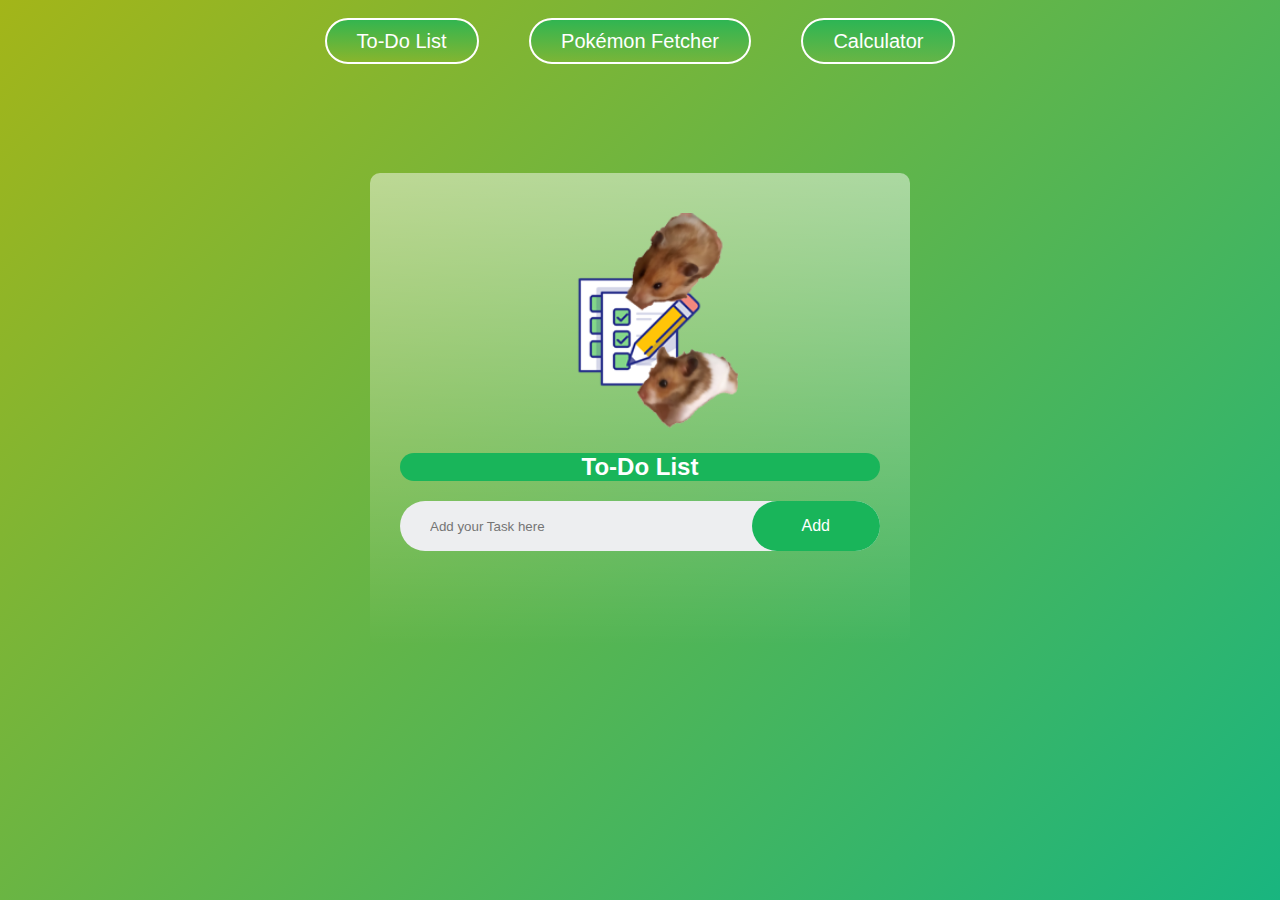
<file: index.html>
<!DOCTYPE html>
<html>
  <head>
    <meta charset="UTF-8" />
    <meta name="viewport" content="width=device-width, initial-scale=1.0" />
    <title>To-Do-App | 93' Industries</title>
    <link rel="stylesheet" href="style.css" />
  </head>
  <body>
    <div class="container">
      <div class="Selection-Bar">
        <a href="index.html">To-Do List</a>
        <a href="pokemon fetcher/pokemon.html">Pokémon Fetcher</a>
        <a href="calculator/calculator.html">Calculator</a>
      </div>
      <div class="todo-app">
        <img src="content/Main_Icon.png" />
        <h2>To-Do List</h2>
        <div class="row">
          <input type="text" id="inputBox" placeholder="Add your Task here" />
          <button onclick="AddTask()">Add</button>
        </div>
        <ul id="listContainer"></ul>
      </div>
    </div>
    <script src="to-do-list.js"></script>
  </body>
</html>
</file>
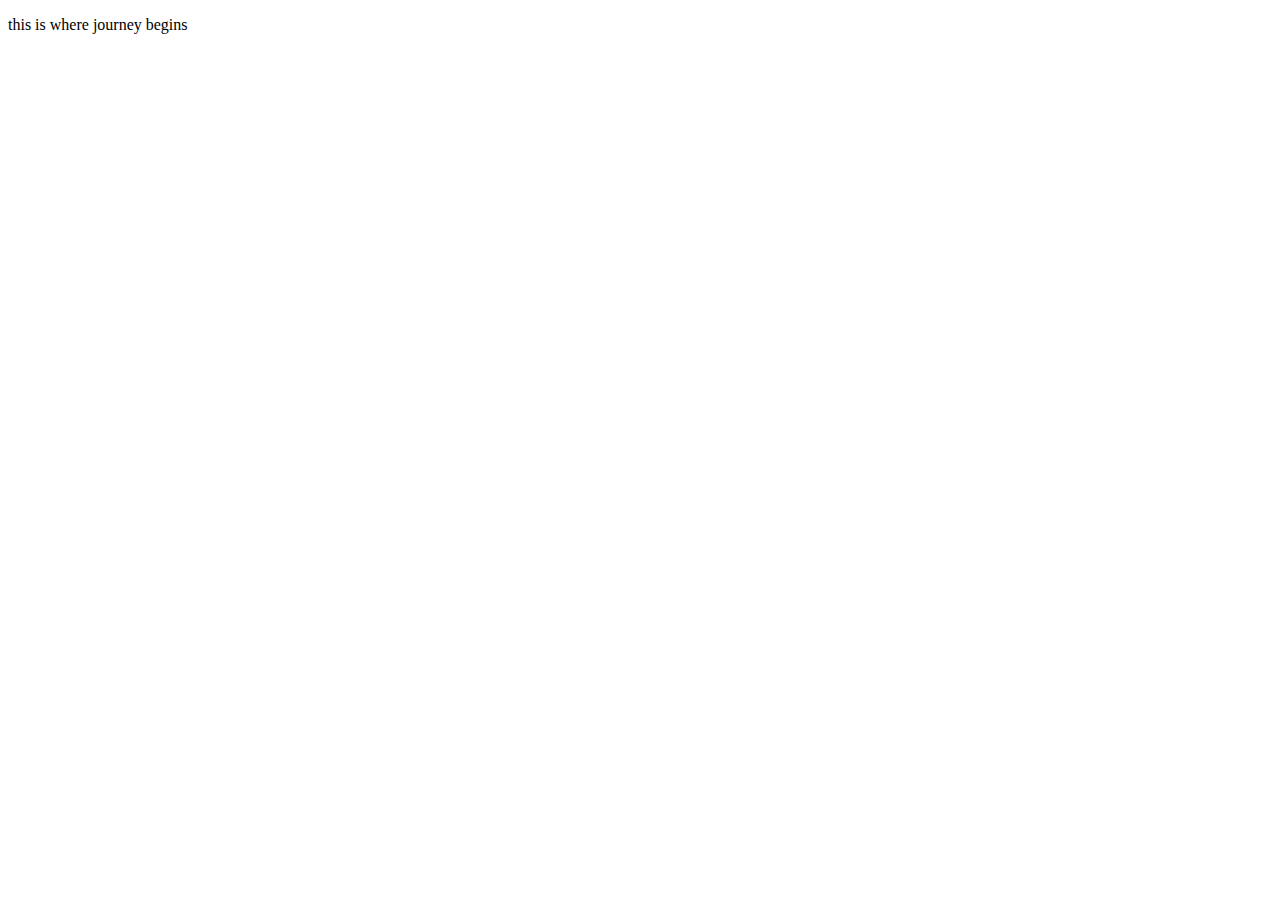
<file: To-Do-App.html>
<!DOCTYPE html>
<html lang="en">
<head>
    <meta charset="UTF-8">
    <meta name="viewport" content="width=device-width, initial-scale=1.0">
    <title>To-Do-App</title>
</head>
<body>
    <p> this is where journey begins</p>
</body>
</html>
</file>
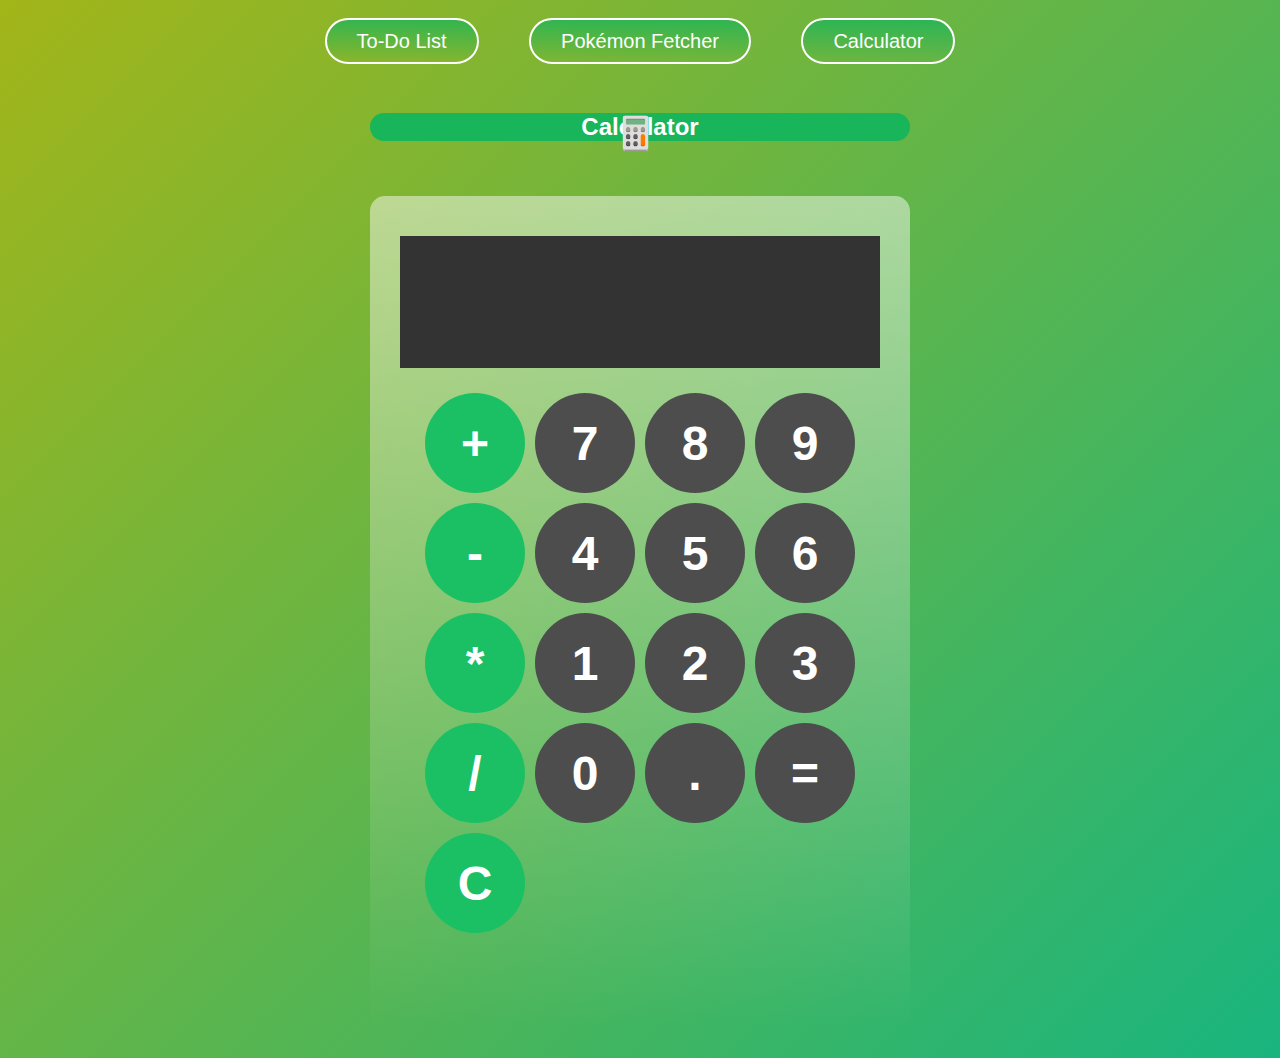
<file: calculator/calculator.html>
<!DOCTYPE html>
<html>
  <head>
    <meta charset="UTF-8" />
    <meta name="viewport" content="width=device-width, initial-scale=1.0" />
    <title>Calculator | 93' Industries</title>
    <link rel="stylesheet" href="calculator.css" />
  </head>
  <body>
    <div class="container">
      <div class="Selection-Bar">
        <a href="../index.html">To-Do List</a>
        <a href="../pokemon fetcher/pokemon.html">Pokémon Fetcher</a>
        <a href="calculator.html">Calculator</a>
      </div>
      <div class="caption">
        <h2>Calculator</h2>
        <img id="icon" src="../content/calculator_icon.png" />
      </div>
      <div id="calculator">
        <input id="display" readonly />
        <div id="keys">
          <button class="operator-btn" onclick="appendToDisplay('+')">+</button>
          <button class="calculator" onclick="appendToDisplay('7')">7</button>
          <button class="calculator" onclick="appendToDisplay('8')">8</button>
          <button class="calculator" onclick="appendToDisplay('9')">9</button>
          <button class="operator-btn" onclick="appendToDisplay('-')">-</button>
          <button class="calculator" onclick="appendToDisplay('4')">4</button>
          <button class="calculator" onclick="appendToDisplay('5')">5</button>
          <button class="calculator" onclick="appendToDisplay('6')">6</button>
          <button class="operator-btn" onclick="appendToDisplay('*')">*</button>
          <button class="calculator" onclick="appendToDisplay('1')">1</button>
          <button class="calculator" onclick="appendToDisplay('2')">2</button>
          <button class="calculator" onclick="appendToDisplay('3')">3</button>
          <button class="operator-btn" onclick="appendToDisplay('/')">/</button>
          <button class="calculator" onclick="appendToDisplay('0')">0</button>
          <button class="calculator" onclick="appendToDisplay('.')">.</button>
          <button class="calculator" onclick="calculate()">=</button>
          <button class="operator-btn" onclick="clearDisplay()">C</button>
        </div>
      </div>
    </div>
    <script src="calculator.js"></script>
  </body>
</html>
</file>
<file: style.css>
* {
  margin: 0;
  padding: 0;
  font-family: "Poppins", sans-serif;
  box-sizing: border-box;
}
.container {
  width: 100%;
  min-height: 100vh;
  background: linear-gradient(135deg, #a3b519, #19b57f);
  padding: 10px;
}
.todo-app img {
  display: block;
  margin: auto;
  margin-top: 0px;
  margin-bottom: 0px;
  width: 50%;
}
.todo-app {
  width: 100%;
  max-width: 540px;
  background: linear-gradient(180deg, #ffffff7a, #ffffff00);
  margin: 100px auto 20px;
  padding: 40px 30px 70px;
  border-radius: 10px;
}
.todo-app h2 {
  color: #fff;
  display: block;
  align-items: center;
  text-align: center;
  margin-bottom: 20px;
  background-color: #19b55a;
  border-radius: 50px;
}
.row {
  display: flex;
  align-self: center;
  justify-content: space-between;
  background: #edeef0;
  border-radius: 30px;
  padding-left: 20px;
  margin-bottom: 25px;
}
input {
  flex: 1;
  border: none;
  outline: none;
  background: transparent;
  padding: 10px;
  font-weight: 14px;
}
button {
  border: none;
  outline: none;
  padding: 16px 50px;
  background: #19b55a;
  color: #fff;
  font-size: 16px;
  cursor: pointer;
  border-radius: 40px;
}
button:hover {
  background: #19b55ac4;
}
ul li {
  list-style: none;
  font-size: 17px;
  padding: 12px 8px 12px 50px;
  user-select: none;
  cursor: pointer;
  position: relative;
}
ul li::before {
  content: "";
  position: absolute;
  height: 28px;
  width: 28px;
  border-radius: 50%;
  background-image: url("content/unchecked.png");
  background-size: cover;
  background-position: center;
  top: 12px;
  left: 8px;
}
ul li.checked {
  color: #555;
  text-decoration: line-through;
}
ul li.checked::before {
  background-image: url("content/checked.png");
}
ul li span {
  position: absolute;
  right: 0;
  top: 5px;
  width: 40px;
  height: 40px;
  font-size: 22px;
  color: #555;
  line-height: 40px;
  text-align: center;
  border-radius: 50%;
}
ul li span:hover {
  background-color: #edeef038;
}
.Selection-Bar {
  display: block;
  align-items: center;
  text-align: center;
  column-gap: 20px;
  padding: 20px;
  border-radius: 50px;
}
.Selection-Bar a {
  outline-style: solid;
  outline-width: 2px;
  outline-color: white;

  margin: 25px;
  padding: 10px 30px;
  border-radius: 40px;

  text-decoration: none;
  font-size: 20px;
  cursor: pointer;

  background: linear-gradient(180deg, #19b55ac4, #ffffff00);
  color: #fff;
}

/* Pokemon */
.pokemon-img {
  padding: 1%;
  position: relative;
  top: 50px;
  outline-color: rgba(255, 255, 255, 0.377);
  outline-width: 0px;
  outline-style: solid;
}

.pokemon-caption img {
  margin-top: -80px;
  margin-bottom: -40px;
}
</file>
<file: calculator/calculator.css>
* {
  margin: 0;
  padding: 0;
  font-family: "Poppins", sans-serif;
  box-sizing: border-box;
}
.container {
  width: 100%;
  min-height: 100vh;
  background: linear-gradient(135deg, #a3b519, #19b57f);
  padding: 10px;
}
.caption {
  display: block;
  margin: auto;
  padding: 40px 20px 10px;
  margin-bottom: 0px;
  width: 50%;
}
h2 {
  position: relative;
  margin-left: auto;
  margin-right: auto;
  max-width: 540px;
  color: #fff;
  display: block;
  align-items: center;
  text-align: center;
  background-color: #19b55a;
  border-radius: 50px;
}
#icon {
  position: relative;
  top: -28px;
  right: -270px;
  width: 7%;
}
#calculator {
  margin: 0px auto 20px;
  padding: 40px 30px 70px;
  border-radius: 15px;
  max-width: 540px;
  overflow: hidden;
  background: linear-gradient(180deg, #ffffff7a, #ffffff00);
  font-family: Arial, sans-serif;
}
#display {
  color: white;
  width: 100%;
  padding: 20px;
  font-size: 5rem;
  text-align: left;
  border: none;
  background-color: hsl(0, 0%, 20%);
}
#keys {
  display: grid;
  grid-template-columns: repeat(4, 1fr);
  gap: 10px;
  padding: 25px;
}
button {
  width: 100px;
  height: 100px;
  border-radius: 50px;
  border: none;
  background-color: hsl(0, 0%, 30%);
  color: #fff;
  font-size: 3rem;
  font-weight: bold;
  cursor: pointer;
}
button:hover {
  background-color: hsl(0, 0%, 40%);
}
button:active {
  background-color: hsl(0, 0%, 60%);
}
.operator-btn {
  background-color: hsl(147, 75%, 43%);
}
.operator-btn:hover {
  background-color: hsl(147, 75%, 50%);
}
.operator-btn:active {
  background-color: hsl(147, 75%, 65%);
}
.Selection-Bar {
  display: block;
  align-items: center;
  text-align: center;
  column-gap: 20px;
  padding: 20px;
  border-radius: 50px;
}
.Selection-Bar a {
  outline-style: solid;
  outline-width: 2px;
  outline-color: white;

  margin: 25px;
  padding: 10px 30px;
  border-radius: 40px;

  text-decoration: none;
  font-size: 20px;
  cursor: pointer;

  background: linear-gradient(180deg, #19b55ac4, #ffffff00);
  color: #fff;
}
</file>
